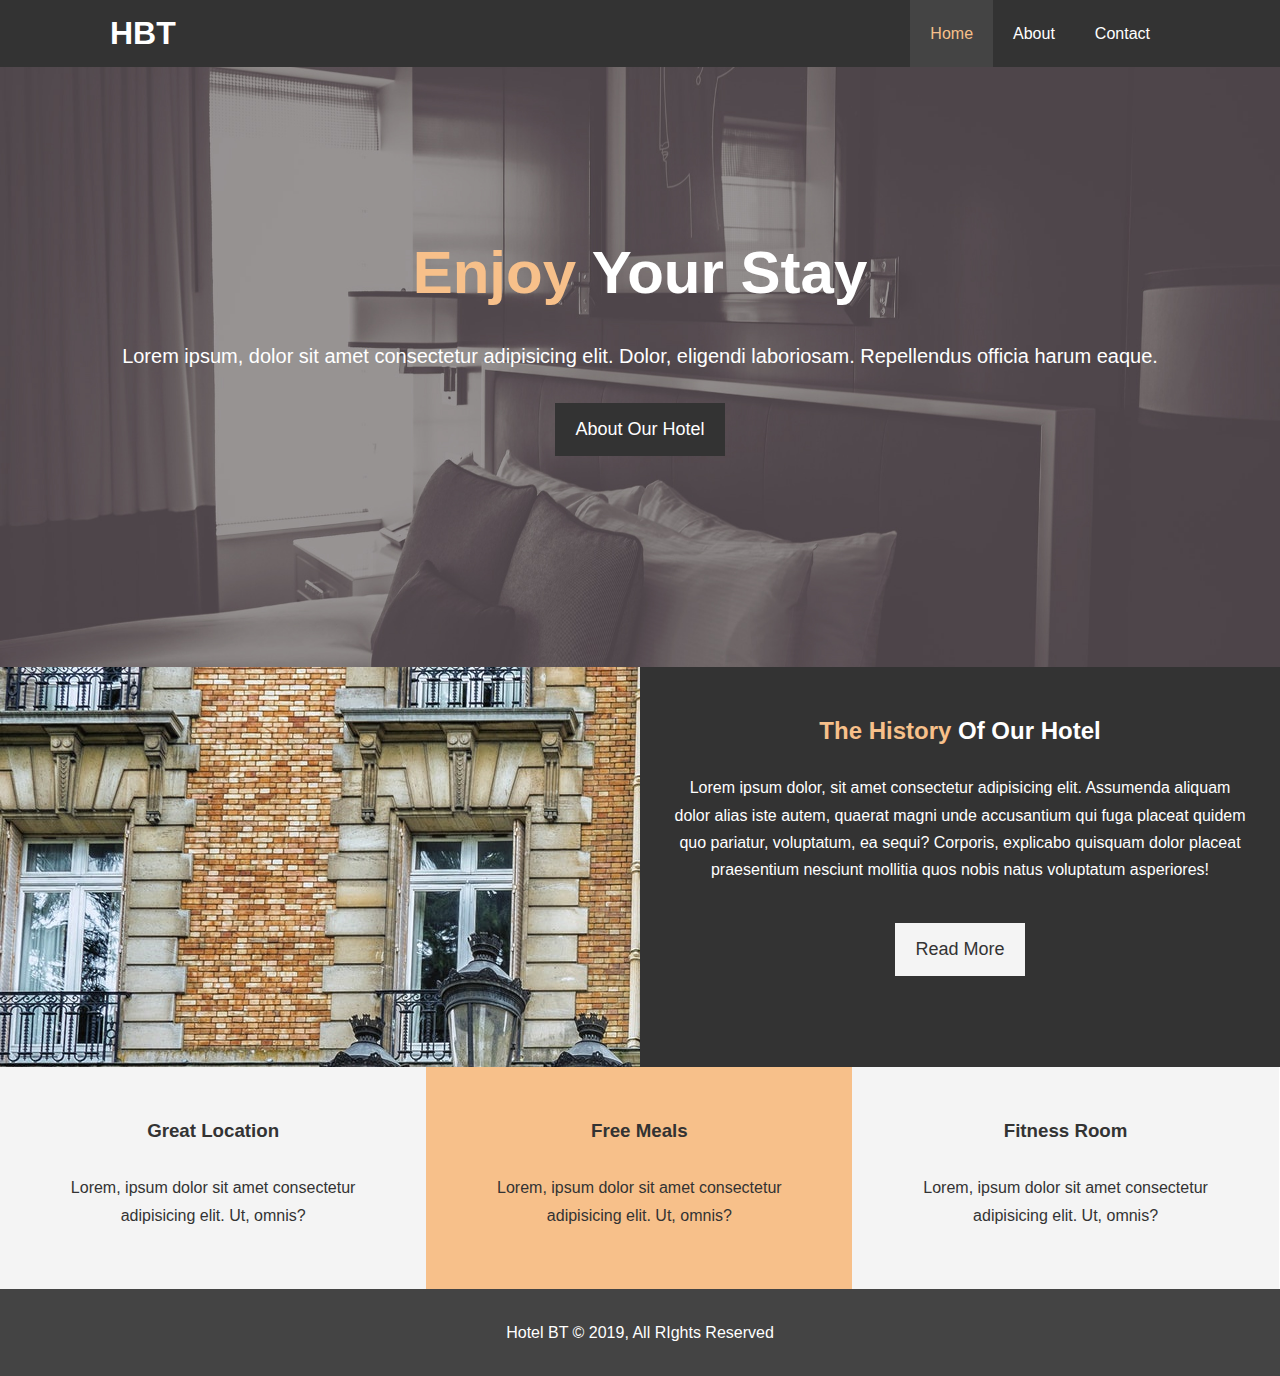
<file: hotelWebsite/downloads/hotel_website/index.html>
<!DOCTYPE html>
<html lang="en">
<head>
  <meta charset="UTF-8">
  <meta name="viewport" content="width=device-width, initial-scale=1.0">
  <meta http-equiv="X-UA-Compatible" content="ie=edge">
  <meta name="description" content="Welcome to the most extraordinary hotel in Boston Massachusetts">
  <meta name="keywords" content="hotel,boston hotel,new england hotel">
  <link rel="stylesheet" href="https://use.fontawesome.com/releases/v5.6.1/css/all.css" integrity="sha384-gfdkjb5BdAXd+lj+gudLWI+BXq4IuLW5IT+brZEZsLFm++aCMlF1V92rMkPaX4PP" crossorigin="anonymous">
  <link rel="stylesheet" href="css/style.css">
  <title>Hotel BT | Welcome</title>
</head>
<body>
  <header>
    <nav id="navbar">
      <div class="container">
        <h1 class="logo"><a href="index.html">HBT</a></h1>
        <ul>
          <li><a class="current" href="index.html">Home</a></li>
          <li><a href="about.html">About</a></li>
          <li><a href="contact.html">Contact</a></li>
        </ul>
      </div>
    </nav>

    <div id="showcase">
      <div class="container">
        <div class="showcase-content">
          <h1><span class="text-primary">Enjoy</span> Your Stay</h1>
          <p class="lead">Lorem ipsum, dolor sit amet consectetur adipisicing elit. Dolor, eligendi laboriosam. Repellendus officia harum eaque.</p>
          <a class="btn" href="about.html">About Our Hotel</a>
        </div>
      </div>
    </div>
  </header>

  <section id="home-info" class="bg-dark">
    <div class="info-img"></div>
    <div class="info-content">
      <h2><span class="text-primary">The History</span> Of Our Hotel</h2>
      <p>
          Lorem ipsum dolor, sit amet consectetur adipisicing elit. Assumenda
          aliquam dolor alias iste autem, quaerat magni unde accusantium qui
          fuga placeat quidem quo pariatur, voluptatum, ea sequi? Corporis,
          explicabo quisquam dolor placeat praesentium nesciunt mollitia quos
          nobis natus voluptatum asperiores!
      </p>
      <a href="about.html" class="btn btn-light">Read More</a>
    </div>
  </section>

  <section id="features">
    <div class="box bg-light">
      <i class="fas fa-hotel fa-3x"></i>
      <h3>Great Location</h3>
      <p>Lorem, ipsum dolor sit amet consectetur adipisicing elit. Ut, omnis?</p>
    </div>
    <div class="box bg-primary">
        <i class="fas fa-utensils fa-3x"></i>
        <h3>Free Meals</h3>
        <p>Lorem, ipsum dolor sit amet consectetur adipisicing elit. Ut, omnis?</p>
    </div>
    <div class="box bg-light">
        <i class="fas fa-dumbbell fa-3x"></i>
        <h3>Fitness Room</h3>
        <p>Lorem, ipsum dolor sit amet consectetur adipisicing elit. Ut, omnis?</p>
    </div>
  </section>

  <div class="clr"></div>

  <footer id="main-footer">
    <p>Hotel BT &copy; 2019, All RIghts Reserved</p>
  </footer>
</body>
</html>
</file>
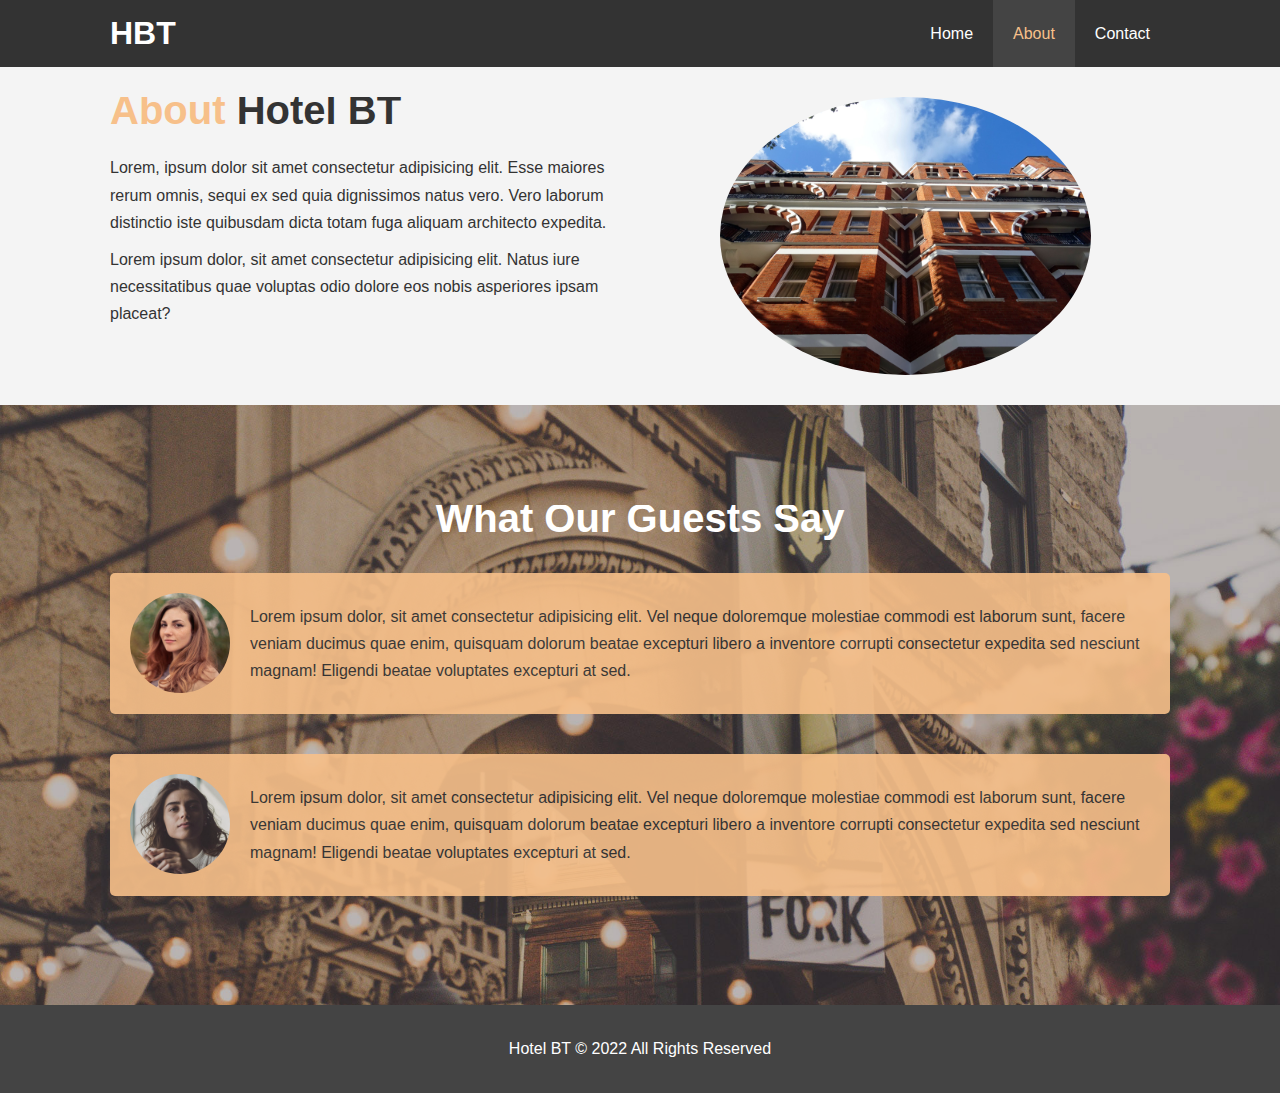
<file: hotelWebsite/about.html>
<!DOCTYPE html>
<html lang="en">
  <head>
    <meta charset="UTF-8" />
    <meta http-equiv="X-UA-Compatible" content="IE=edge" />
    <meta name="viewport" content="width=device-width, initial-scale=1.0" />
    <meta
      name="description"
      content="Welcome to the most extraordinary hotel in Boston Massachusetts"
    />
    <meta name="keyword" content="hotel,boston hotel,new england hotel" />

    <link rel="stylesheet" href="css/style.css" />
    <title>Hotel BT | About</title>
  </head>
  <body>
    <header>
      <nav id="navbar">
        <div class="container">
          <h1 class="logo"><a href="index.html">HBT</a></h1>
          <ul>
            <li><a href="index.html">Home</a></li>
            <li><a class="current" href="about.html">About</a></li>
            <li><a href="contact.html">Contact</a></li>
          </ul>
        </div>
      </nav>
    </header>

    <section id="about-info" class="bg-light py-3">
      <div class="container">
        <div class="info-left">
          <h1 class="l-heading">
            <span class="text-primary">About</span> Hotel BT
          </h1>
          <p>
            Lorem, ipsum dolor sit amet consectetur adipisicing elit. Esse
            maiores rerum omnis, sequi ex sed quia dignissimos natus vero. Vero
            laborum distinctio iste quibusdam dicta totam fuga aliquam
            architecto expedita.
          </p>
          <p>
            Lorem ipsum dolor, sit amet consectetur adipisicing elit. Natus iure
            necessitatibus quae voluptas odio dolore eos nobis asperiores ipsam
            placeat?
          </p>
        </div>
        <div class="info-right">
          <img src="./img/photo-2.jpg" alt="hotel" />
        </div>
      </div>
    </section>

    <div class="clr"></div>

    <section id="testimonials" class="py-3">
      <div class="container">
        <h2 class="l-heading">What Our Guests Say</h2>
        <div class="testimonial bg-primary">
          <img src="./img/person-1.jpg" alt="Samantha" />
          <p>
            Lorem ipsum dolor, sit amet consectetur adipisicing elit. Vel neque
            doloremque molestiae commodi est laborum sunt, facere veniam ducimus
            quae enim, quisquam dolorum beatae excepturi libero a inventore
            corrupti consectetur expedita sed nesciunt magnam! Eligendi beatae
            voluptates excepturi at sed.
          </p>
        </div>

        <div class="testimonial bg-primary">
          <img src="./img/person-2.jpg" alt="Jen" />
          <p>
            Lorem ipsum dolor, sit amet consectetur adipisicing elit. Vel neque
            doloremque molestiae commodi est laborum sunt, facere veniam ducimus
            quae enim, quisquam dolorum beatae excepturi libero a inventore
            corrupti consectetur expedita sed nesciunt magnam! Eligendi beatae
            voluptates excepturi at sed.
          </p>
        </div>

      </div>
    </section>

    <footer id="main-footer">
      <p>Hotel BT &copy; 2022 All Rights Reserved</p>
    </footer>
  </body>
</html>
</file>
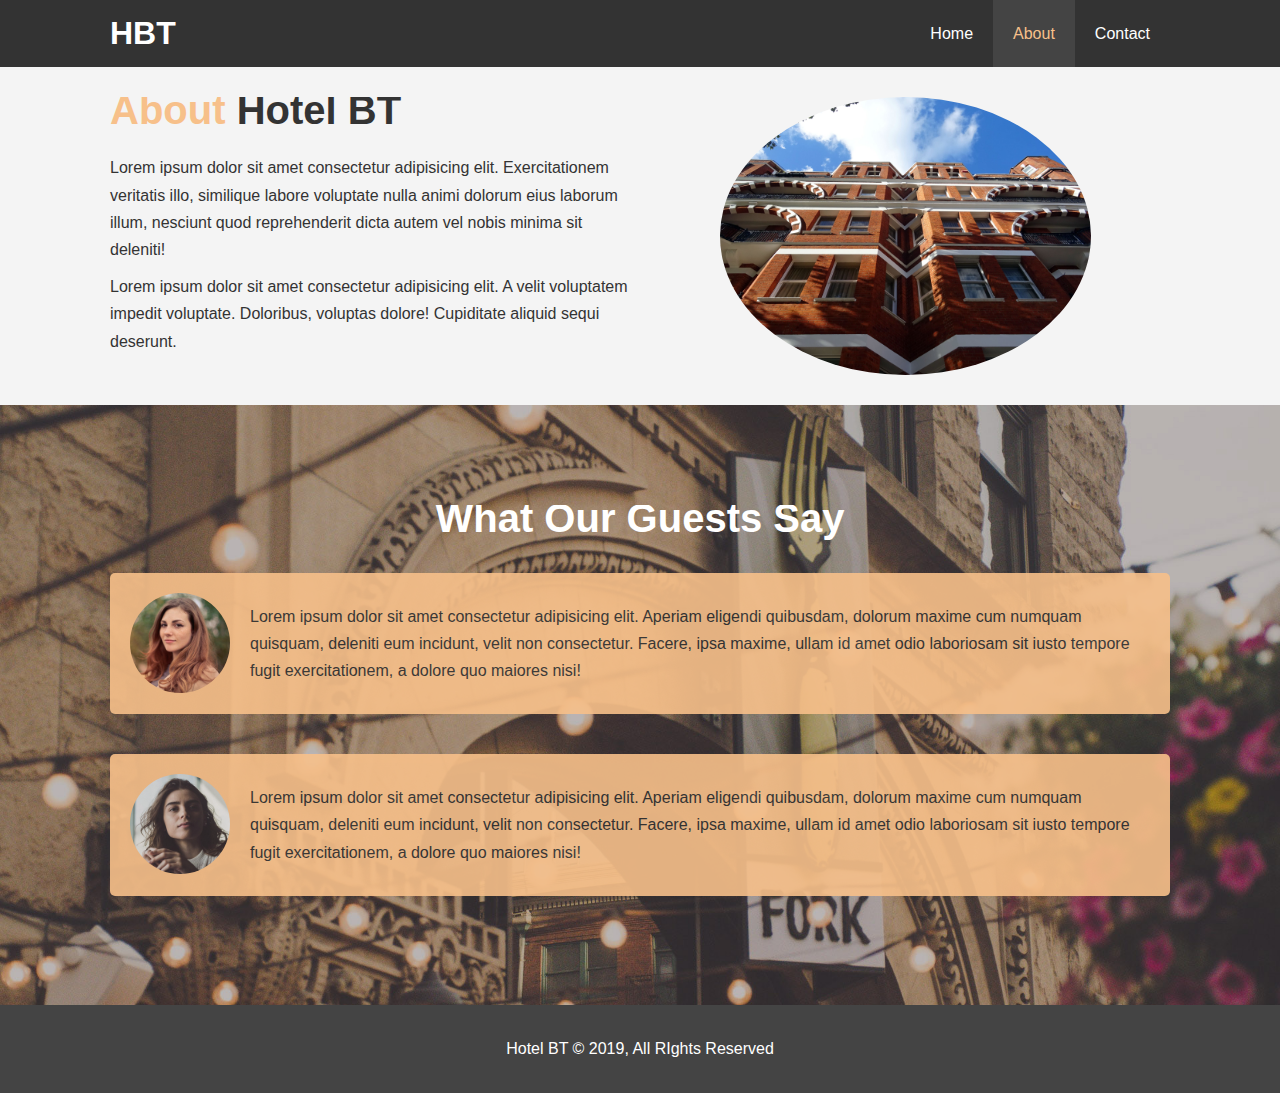
<file: hotelWebsite/downloads/hotel_website/about.html>
<!DOCTYPE html>
<html lang="en">
<head>
  <meta charset="UTF-8">
  <meta name="viewport" content="width=device-width, initial-scale=1.0">
  <meta http-equiv="X-UA-Compatible" content="ie=edge">
  <meta name="description" content="Welcome to the most extraordinary hotel in Boston Massachusetts">
  <meta name="keywords" content="hotel,boston hotel,new england hotel">
  <link rel="stylesheet" href="css/style.css">
  <title>Hotel BT | About</title>
</head>
<body>
  <header>
    <nav id="navbar">
      <div class="container">
        <h1 class="logo"><a href="index.html">HBT</a></h1>
        <ul>
          <li><a href="index.html">Home</a></li>
          <li><a class="current" href="about.html">About</a></li>
          <li><a href="contact.html">Contact</a></li>
        </ul>
      </div>
    </nav>
  </header>

  <section id="about-info" class="bg-light py-3">
    <div class="container">
      <div class="info-left">
        <h1 class="l-heading"><span class="text-primary">About</span> Hotel BT</h1>
        <p>Lorem ipsum dolor sit amet consectetur adipisicing elit. Exercitationem veritatis illo, similique labore voluptate nulla animi dolorum eius laborum illum, nesciunt quod reprehenderit dicta autem vel nobis minima sit deleniti!</p>
        <p>Lorem ipsum dolor sit amet consectetur adipisicing elit. A velit voluptatem impedit voluptate. Doloribus, voluptas dolore! Cupiditate aliquid sequi deserunt.</p>
      </div>
      <div class="info-right">
        <img src="./img/photo-2.jpg" alt="hotel">
      </div>
    </div>
  </section>

  <div class="clr"></div>

  <section id="testimonials" class="py-3">
    <div class="container">
      <h2 class="l-heading">What Our Guests Say</h2>
      <div class="testimonial bg-primary">
        <img src="./img/person-1.jpg" alt="Samantha">
        <p>Lorem ipsum dolor sit amet consectetur adipisicing elit. Aperiam eligendi quibusdam, dolorum maxime cum numquam quisquam, deleniti eum incidunt, velit non consectetur. Facere, ipsa maxime, ullam id amet odio laboriosam sit iusto tempore fugit exercitationem, a dolore quo maiores nisi!</p>
      </div>

      <div class="testimonial bg-primary">
          <img src="./img/person-2.jpg" alt="Jen">
          <p>Lorem ipsum dolor sit amet consectetur adipisicing elit. Aperiam eligendi quibusdam, dolorum maxime cum numquam quisquam, deleniti eum incidunt, velit non consectetur. Facere, ipsa maxime, ullam id amet odio laboriosam sit iusto tempore fugit exercitationem, a dolore quo maiores nisi!</p>
        </div>
    </div>
  </section>

  <footer id="main-footer">
    <p>Hotel BT &copy; 2019, All RIghts Reserved</p>
  </footer>
</body>
</html>
</file>
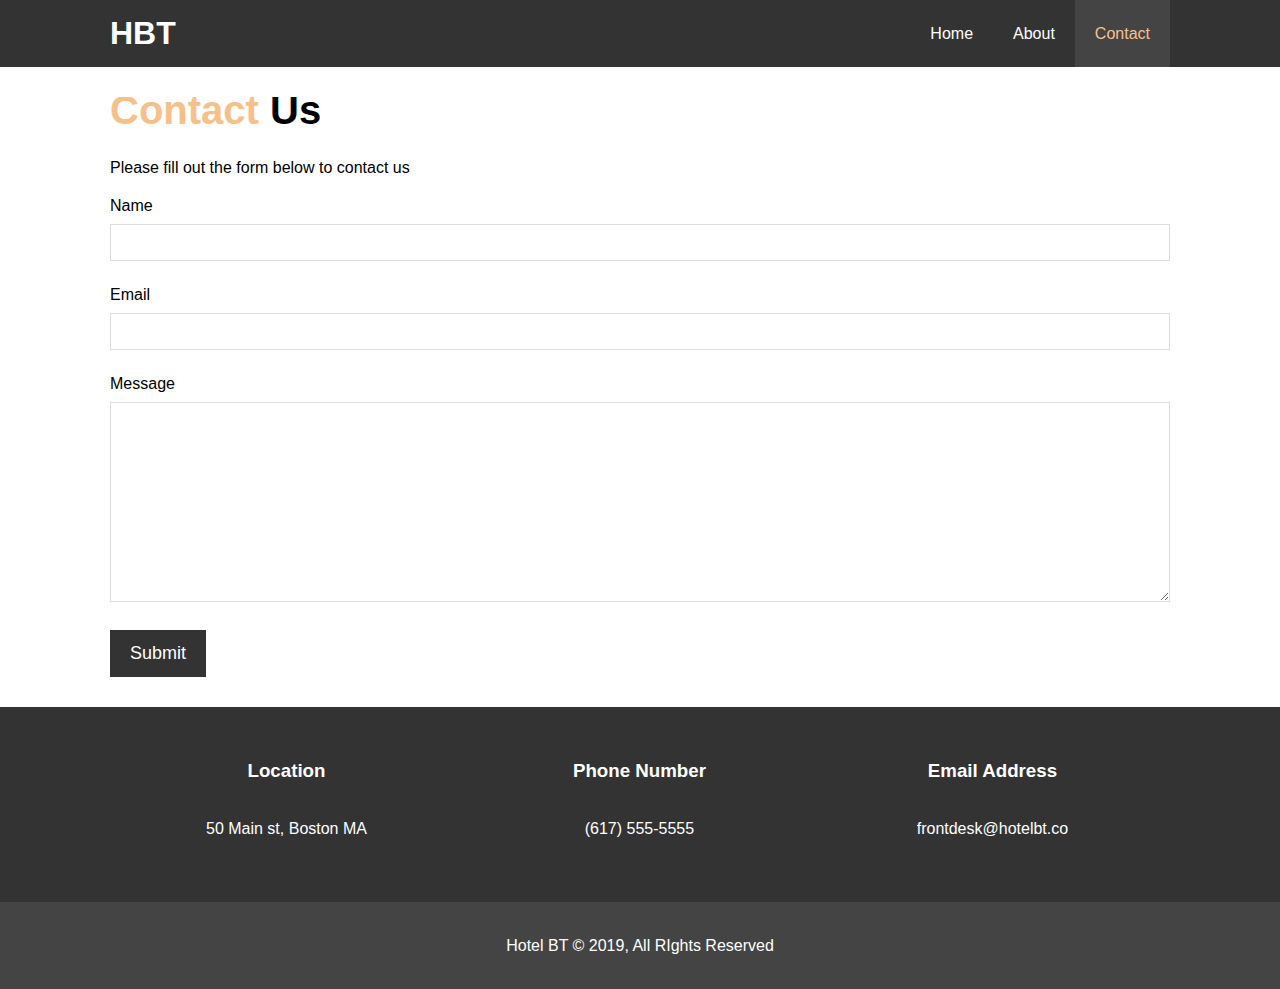
<file: hotelWebsite/downloads/hotel_website/contact.html>
<!DOCTYPE html>
<html lang="en">
<head>
  <meta charset="UTF-8">
  <meta name="viewport" content="width=device-width, initial-scale=1.0">
  <meta http-equiv="X-UA-Compatible" content="ie=edge">
  <meta name="description" content="Welcome to the most extraordinary hotel in Boston Massachusetts">
  <meta name="keywords" content="hotel,boston hotel,new england hotel">
  <link rel="stylesheet" href="https://use.fontawesome.com/releases/v5.6.1/css/all.css" integrity="sha384-gfdkjb5BdAXd+lj+gudLWI+BXq4IuLW5IT+brZEZsLFm++aCMlF1V92rMkPaX4PP" crossorigin="anonymous">
  <link rel="stylesheet" href="css/style.css">
  <title>Hotel BT | Contact</title>
</head>
<body>
  <header>
    <nav id="navbar">
      <div class="container">
        <h1 class="logo"><a href="index.html">HBT</a></h1>
        <ul>
          <li><a href="index.html">Home</a></li>
          <li><a href="about.html">About</a></li>
          <li><a class="current" href="contact.html">Contact</a></li>
        </ul>
      </div>
    </nav>
  </header>

  <section id="contact-form" class="py-3">
    <div class="container">
      <h1 class="l-heading"><span class="text-primary">Contact</span> Us</h1>
      <p>Please fill out the form below to contact us</p>
      <form action="process.php">
        <div class="form-group">
          <label for="name">Name</label>
          <input type="text" name="name" id="name">
        </div>
        <div class="form-group">
          <label for="email">Email</label>
          <input type="email" name="email" id="email">
        </div>
        <div class="form-group">
          <label for="message">Message</label>
          <textarea name="message" id="message"></textarea>
        </div>
        <button type="submit" class="btn">Submit</button>
      </form>
    </div>
  </section>

  <section id="contact-info" class="bg-dark">
    <div class="container">
        <div class="box">
            <i class="fas fa-hotel fa-3x"></i>
            <h3>Location</h3>
            <p>50 Main st, Boston MA</p>
          </div>
          <div class="box">
              <i class="fas fa-phone fa-3x"></i>
              <h3>Phone Number</h3>
              <p>(617) 555-5555</p>
          </div>
          <div class="box">
              <i class="fas fa-envelope fa-3x"></i>
              <h3>Email Address</h3>
              <p>frontdesk@hotelbt.co</p>
          </div>
    </div>
  </section>

  <footer id="main-footer">
    <p>Hotel BT &copy; 2019, All RIghts Reserved</p>
  </footer>
</body>
</html>
</file>
<file: hotelWebsite/downloads/hotel_website/css/style.css>
/* Reset */
* {
  margin: 0;
  padding:0;
  box-sizing: border-box;
}

/* Main Styling */
html,body {
  font-family: 'Segoe UI', Tahoma, Geneva, Verdana, sans-serif;
  line-height: 1.7em;
}

a {
  color: #333;
  text-decoration: none;
}

h1, h2, h3 {
  padding-bottom: 20px;
}

p {
  margin: 10px 0;
}

/* Utility Classes */
.container {
  margin: auto;
  max-width: 1100px;
  overflow: auto;
  padding: 0 20px;
}

.text-primary {
  color: #f7c08a;
}

.lead {
  font-size: 20px;
}

.btn {
  display: inline-block;
  font-size: 18px;
  color: #fff;
  background: #333;
  padding: 13px 20px;
  border: none;
  cursor: pointer;
}

.btn:hover {
  background: #f7c08a;
  color: #333;
}

.btn-light {
  background: #f4f4f4;
  color: #333;
}

.bg-dark {
  background: #333;
  color: #fff;
}

.bg-light {
  background: #f4f4f4;
  color: #333;
}

.bg-primary {
  background: #f7c08a;
  color: #333;
}

.clr {
  clear: both;
}

.l-heading {
  font-size: 40px;
}

/* Padding */
.py-1 { padding: 10px 0; }
.py-2 { padding: 20px 0; }
.py-3 { padding: 30px 0; }

/* Navbar */
#navbar {
  background: #333;
  color: #fff;
  overflow: auto;
}

#navbar a {
  color: #fff;
}

#navbar h1 {
  float: left;
  padding-top: 20px;
}

#navbar ul {
  list-style: none;
  float: right;
}

#navbar ul li {
  float: left;
}

#navbar ul li a {
  display: block;
  padding: 20px;
  text-align: center;
}

#navbar ul li a:hover, 
#navbar ul li a.current {
  background: #444;
  color: #f7c08a;
}

/* Showcase */
#showcase {
  background: url('../img/showcase.jpg') no-repeat center center/cover;
  height: 600px;
}

#showcase .showcase-content {
  color: #fff;
  text-align: center;
  padding-top: 170px;
}

#showcase .showcase-content h1 {
  font-size: 60px;
  line-height: 1.2em;
}

#showcase .showcase-content p {
  padding-bottom: 20px;
  line-height: 1.7em;
}

/* Home Info */
#home-info {
  height: 400px;
}

#home-info .info-img {
  float: left;
  width: 50%;
  background: url('../img/photo-1.jpg') no-repeat;
  min-height: 100%;
}

#home-info .info-content {
  float: right;
  width: 50%;
  height: 100%;
  text-align: center;
  padding: 50px 30px;
  overflow: hidden;
}

#home-info .info-content p {
  padding-bottom: 30px;
}

/* Features */
.box {
  float: left;
  width: 33.3%;
  padding: 50px;
  text-align:center;
}

.box i {
  margin-bottom: 10px;
}

/* About Info */
#about-info .info-right {
  float: right;
  width: 50%;
  min-height: 100%;
}

#about-info .info-right img {
  display: block;
  margin: auto;
  width: 70%;
  border-radius: 50%;
}

#about-info .info-left {
  float: left;
  width: 50%;
  min-height: 100%;
}

/* Testimonials */
#testimonials {
  height: 600px;
  background: url('../img/test-bg.jpg') no-repeat center center/cover;
  padding-top: 100px;
}

#testimonials h2 {
  color: #fff;
  text-align: center;
  padding-bottom: 40px;
}

#testimonials .testimonial {
  padding: 20px;
  margin-bottom: 40px;
  border-radius: 5px;
  opacity: 0.9;
}

#testimonials .testimonial img {
  width: 100px;
  float: left;
  margin-right: 20px;
  border-radius: 50%;
}

/* Contact Form */
#contact-form .form-group {
  margin-bottom: 20px;
}

#contact-form label {
  display: block;
  margin-bottom: 5px;
}

#contact-form input, 
#contact-form textarea {
  width: 100%;
  padding: 10px;
  border: 1px #ddd solid;
}

#contact-form textarea {
  height: 200px;
}

#contact-form input:focus, 
#contact-form textarea:focus {
  outline: none;
  border-color: #f7c08a;
}

/* Footer */
#main-footer {
  text-align: center;
  background: #444;
  color: #fff;
  padding: 20px;
}
</file>
<file: hotelWebsite/css/style.css>
/* Reset */

* {
  margin: 0;
  padding: 0;
  box-sizing: border-box;
}

/* Main Styling */

html, body {
  font-family: 'Segoe UI', Tahoma, Geneva, Verdana, sans-serif;
  line-height: 1.7em;
}

a {
  color: #333;
  text-decoration: none;
}

h1, h2, h3 {
  padding-bottom: 20px;
}

p {
  margin: 10px 0;
}

/* Utility classes */

.container {
  margin: auto;
  max-width: 1100px;
  overflow: auto;
  padding: 0 20px;
}

.text-primary {
  color: #f7c08a;
}

.lead {
  font-size: 20px;
}

.btn {
  display: inline-block;
  font-size: 18px;
  color: #fff;
  background-color: #333;
  padding: 13px 20px;
  border: none;
  cursor: pointer;
}
.btn:hover {
  background-color: #f7c08a;
  color: #333;
}

.btn-light {
  background-color: #f4f4f4;
  color: #333;
}

.bg-dark {
  background-color: #333;
  color: #fff;
}

.bg-light {
  background-color: #f4f4f4;
  color: #333;
}

.bg-primary {
  color: #333;
  background-color: #f7c08a;
}

.clr {
  clear: both;
}

.l-heading {
  font-size: 40px;
}

/* Padding */

.py-1 {
  padding: 10px 0;
}

.py-2 {
  padding: 20px 0;
}
.py-3 {
  padding: 30px 0;
}

/* Navbar */

#navbar {
  background-color: #333;
  color: #fff;
  overflow: auto;
}

#navbar a {
  color: #fff;

}

#navbar h1 {
  float: left;
  padding-top: 20px;
}

#navbar ul {
  list-style: none;
  float: right;
}

#navbar ul li {
  float: left;
}

#navbar ul li a {
  display: block;
  padding: 20px;
  text-align: center;
}

#navbar ul li a:hover, 
#navbar ul li a.current {
  background-color: #444;
  color: #f7c08a;
}

/* Showcase */

#showcase {
  background: url('../img/showcase.jpg') no-repeat center center/cover;
  height: 600px;
}

#showcase .showcase-content {
  color: #fff;
  text-align: center;
  padding-top: 170px;
}

#showcase .showcase-content h1 {
  font-size: 60px;
  line-height: 1.2em;
}

#showcase .showcase-content p {
  padding-bottom: 20px;
  line-height: 1.7em;
}

/* Home info */

#home-info {
  height: 400px;
}

#home-info .info-img {
  float: left;
  width: 50%;
  background: url("../img/photo-1.jpg") no-repeat;
  min-height: 100%;
}

#home-info .info-content {
  float: right;
  width: 50%;
  height: 100%;
  text-align: center;
  padding: 50px 30px;
  overflow: hidden;
}

#home-info .info-content p {
  padding-bottom: 30px;
}

/* Features */

.box {
  float: left;
  width: 33.3%;
  padding: 50px;
  text-align: center;
}

.box i {
  margin-bottom: 10px;
}

/* About info */

#about-info .info-right {
  float: right;
  width: 50%;
  min-height: 100%;
}

#about-info .info-right img {
  display: block;
  width: 70%;
  margin: auto;
  border-radius: 50%;
}

#about-info .info-left {
  float: left;
  width: 50%;
  min-height: 100%;
}

/* Testimonials */

#testimonials {
  height: 600px;
  background: url("../img/test-bg.jpg") no-repeat center center/cover;
  padding-top: 100px;
}

#testimonials h2 {
  color: #fff;
  text-align: center;
  padding-bottom: 40px;
}

#testimonials .testimonial {
  padding: 20px;
  margin-bottom: 40px;
  border-radius: 5px;
  opacity: 0.9;
}

#testimonials .testimonial img {
  width: 100px;
  float: left;
  margin-right: 20px;
  border-radius: 50%;
}

/* Footer */
#main-footer {
  text-align: center;
  background-color: #444;
  color: #fff;
  padding: 20px;
}
</file>
